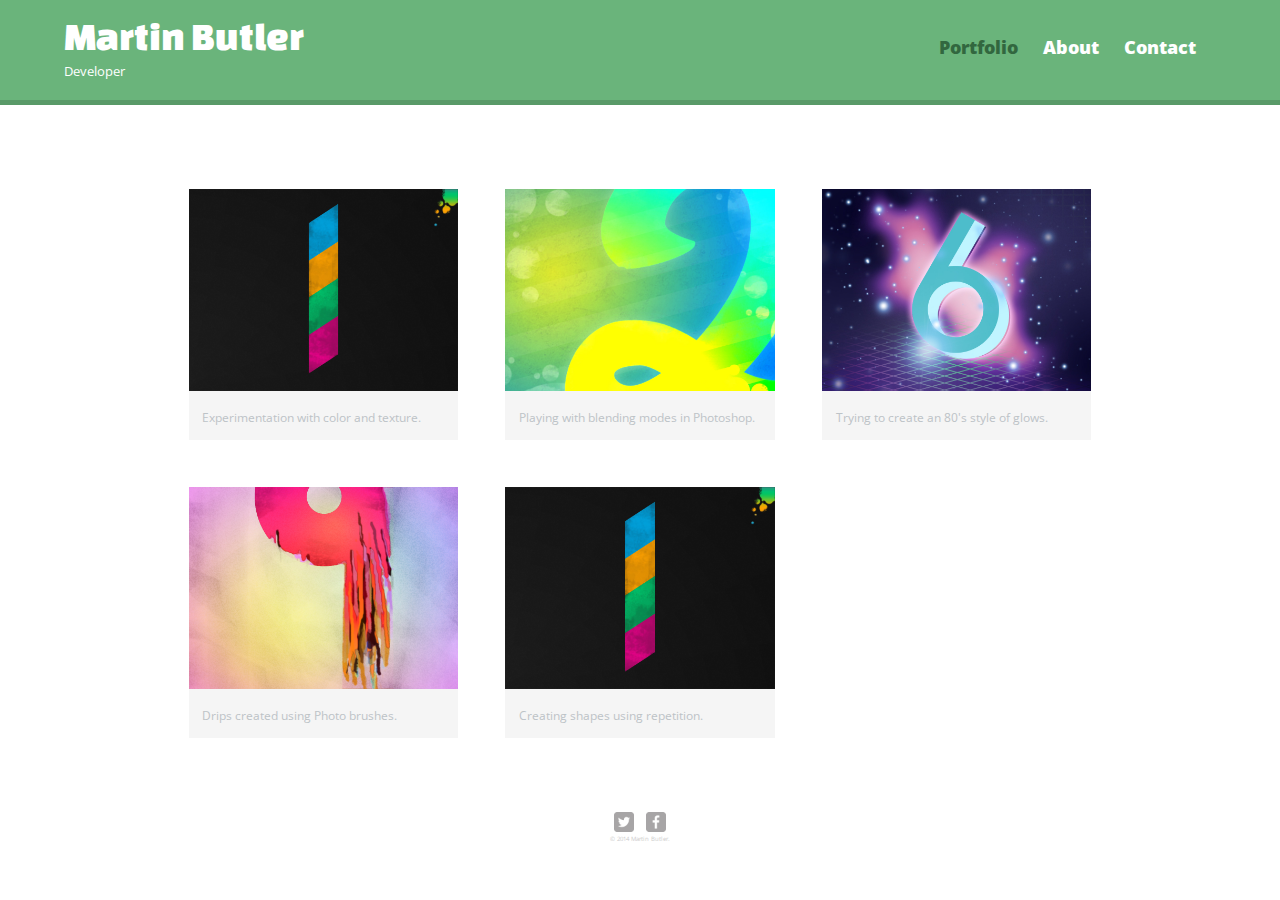
<file: index.html>
<!DOCTYPE html>
<html>
  <head>
    <meta charset="utf-8">
    <title>Martin Butler | Developer</title>
    <link rel="stylesheet" href="css/normalize.css">
    <link href='http://fonts.googleapis.com/css?family=Changa+One|Open+Sans:400italic,700italic,400,700,800' rel='stylesheet' type='text/css'>
    <link rel="stylesheet" href="css/main.css">
    <link rel="stylesheet" href="css/responsive.css">
    <meta name="viewport" content="width=device-width, initial-scale=1.0">
  </head>
  <body>
    <header>
      <a href="index.html" id="logo">
        <h1>Martin Butler</h1>
        <h2>Developer</h2>
      </a>
      <nav>
        <ul>
          <li><a href="index.html" class="selected">Portfolio</a></li>
          <li><a href="about.html">About</a></li>
          <li><a href="contact.html">Contact</a></li>
        </ul>
      </nav>
    </header>
    <div id="wrapper">
      <section>
        <ul id="gallery"> 
          <li>
            <a href="img/numbers-01.jpg">
              <img src="img/numbers-01.jpg" alt="">
              <p>Experimentation with color and texture.</p></a>
          </li>
          <li>
            <a href="img/numbers-02.jpg">
              <img src="img/numbers-02.jpg" alt="">
              <p>Playing with blending modes in Photoshop.</p></a>
          </li>
          <li>
            <a href="img/numbers-06.jpg">
              <img src="img/numbers-06.jpg" alt="">
              <p>Trying to create an 80's style of glows.</p></a>
          </li>
          <li>
            <a href="img/numbers-09.jpg">
              <img src="img/numbers-09.jpg" alt="">
              <p>Drips created using Photo brushes.</p></a>
          </li>
          <li>
            <a href="img/numbers-12.jpg">
              <img src="img/numbers-01.jpg" alt="">
              <p>Creating shapes using repetition.</p></a>
          </li>        
        </ul>
      </section>
      <footer>
        <a href="https://twitter.com/martyebutler"><img src="img/twitter-wrap.png" alt="Twitter Logo" class="social-icon"></a>
        <a href="https://www.facebook.com/martinebutler"><img src="img/facebook-wrap.png" alt="Facebook Logo" class="social-icon"></a>
        <p>&copy; 2014 Martin Butler.</p>
      </footer>
    </div>
  </body>
</html>
</file>
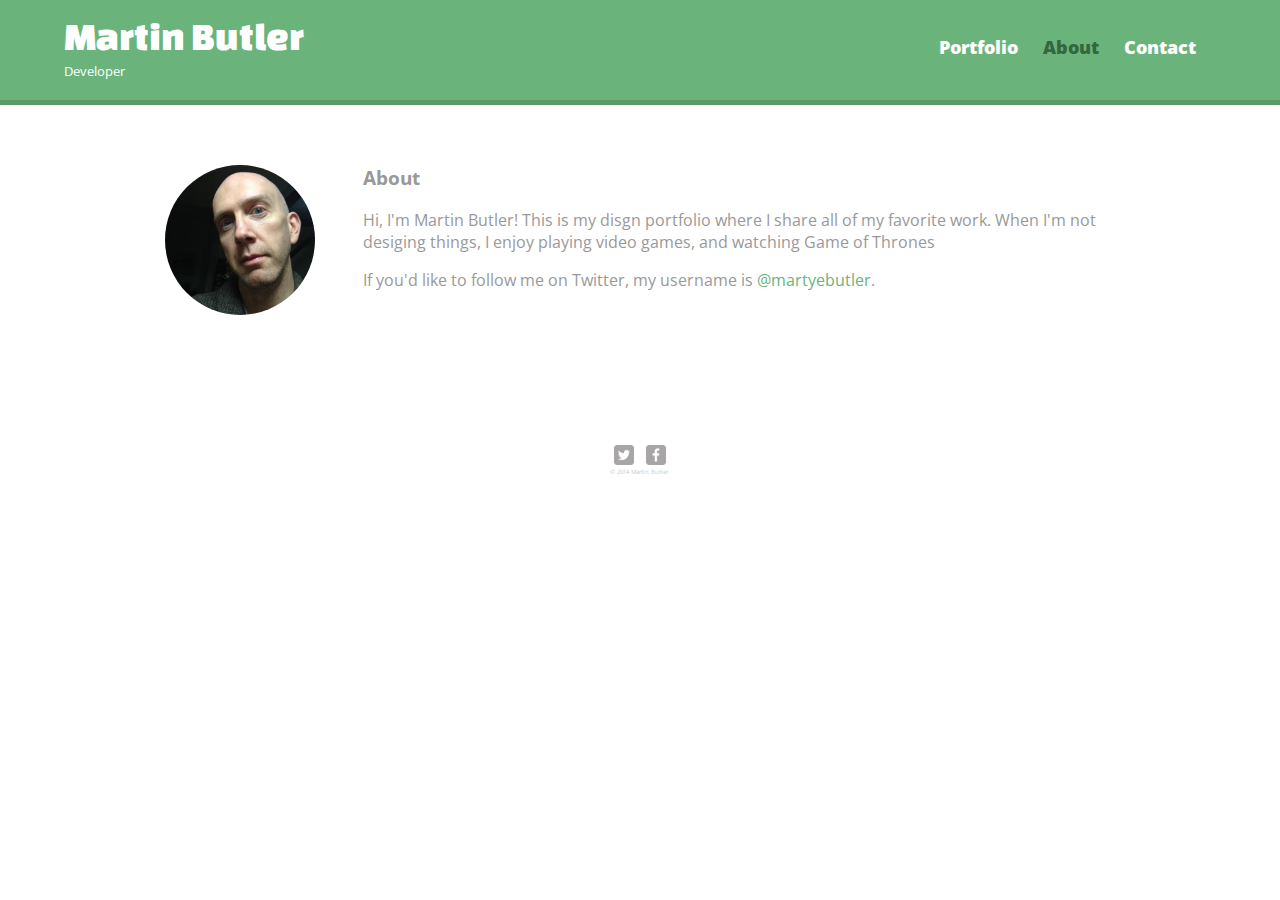
<file: about.html>
<!DOCTYPE html>
<html>
  <head>
    <meta charset="utf-8">
    <title>Martin Butler | Developer</title>
    <link rel="stylesheet" type="text/css" href="css/normalize.css">
    <link href='http://fonts.googleapis.com/css?family=Changa+One|Open+Sans:400italic,700italic,400,700,800' rel='stylesheet' type='text/css'>
    <link rel="stylesheet" type="text/css" href="css/main.css">
    <link rel="stylesheet" type="text/css" href="css/responsive.css">
    <meta name="viewport" content="width=device-width, initial-scale=1.0">
  </head>
  <body>
    <header>
      <a href="index.html" id="logo">
        <h1>Martin Butler</h1>
        <h2>Developer</h2>
      </a>
      <nav>
        <ul>
          <li><a href="index.html">Portfolio</a></li>
          <li><a href="about.html" class="selected">About</a></li>
          <li><a href="contact.html">Contact</a></li>
        </ul>
      </nav>
    </header>
    <div id="wrapper">
      <section>
        <img src="img/martin.jpg" alt="Photogrph of Martin Butler" class='profile-photo'>
        <h3>About</h3>
        <p>Hi, I'm Martin Butler! This is my disgn portfolio where I share all of my favorite work. When I'm not desiging things, I enjoy playing video games, and watching Game of Thrones</p>
        <p>If you'd like to follow me on Twitter, my username is <a href="https://twitter.com/martyebutler">@martyebutler</a>.</p>
      </section>
      <footer>
        <a href="https://twitter.com/martyebutler"><img src="img/twitter-wrap.png" alt="Twitter Logo" class="social-icon"></a>
        <a href="https://www.facebook.com/martinebutler"><img src="img/facebook-wrap.png" alt="Facebook Logo" class="social-icon"></a>
        <p>&copy; 2014 Martin Butler.</p>
      </footer>
    </div>
  </body>
</html>
</file>
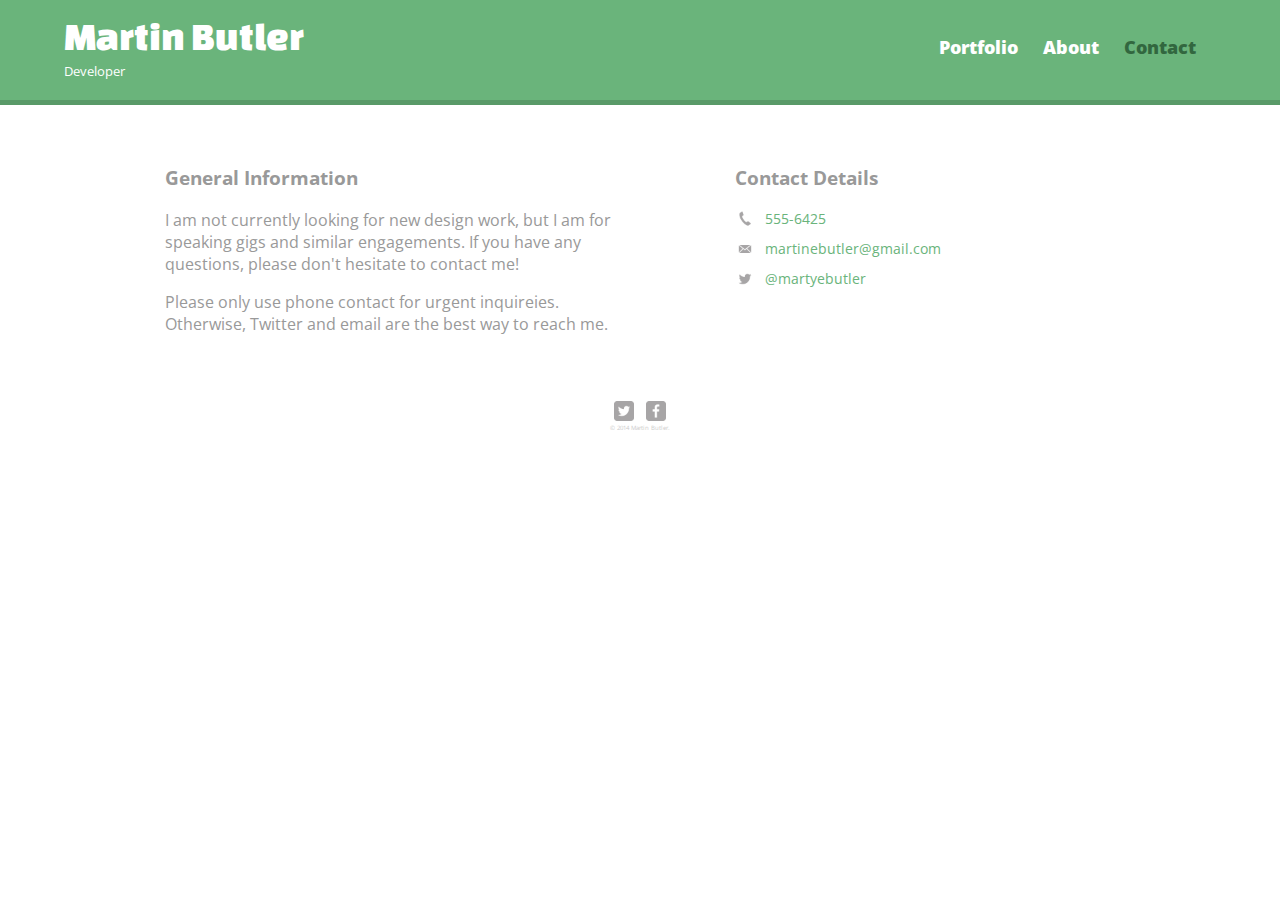
<file: contact.html>
<!DOCTYPE html>
<html>
  <head>
    <meta charset="utf-8">
    <title>Martin Butler | Developer</title>
    <link rel="stylesheet" type="text/css" href="css/normalize.css">
    <link href='http://fonts.googleapis.com/css?family=Changa+One|Open+Sans:400italic,700italic,400,700,800' rel='stylesheet' type='text/css'>
    <link rel="stylesheet" type="text/css" href="css/main.css">
    <link rel="stylesheet" type="text/css" href="css/responsive.css">
    <meta name="viewport" content="width=device-width, initial-scale=1.0">
  </head>
  <body>
    <header>
      <a href="index.html" id="logo">
        <h1>Martin Butler</h1>
        <h2>Developer</h2>
      </a>
      <nav>
        <ul>
          <li><a href="index.html">Portfolio</a></li>
          <li><a href="about.html">About</a></li>
          <li><a href="contact.html" class="selected">Contact</a></li>
        </ul>
      </nav>
    </header>
    <div id="wrapper">
      <section id="primary">
        <h3>General Information</h3>
        <p>I am not currently looking for new design work, but I am for speaking gigs and similar engagements.  If you have any questions, please don't hesitate to contact me!</p>
        <p>Please only use phone contact for urgent inquireies.  Otherwise, Twitter and email are the best way to reach me.</p>
      </section>
      <section id="secondary">
        <h3>Contact Details</h3>
        <ul class="contact-info">
          <li class="phone"><a href="tel:555-6425">555-6425</a></li>
          <li class="mail"><a href="mailto:martinebutler@gmail.com">martinebutler@gmail.com</a></li>
          <li class="twitter"><a href="http://twitter.com/intent/tweet?screen_name=martyebutler">@martyebutler</a></li>
        </ul>
      </section>
      <footer>
        <a href="https://twitter.com/martyebutler"><img src="img/twitter-wrap.png" alt="Twitter Logo" class="social-icon"></a>
        <a href="https://www.facebook.com/martinebutler"><img src="img/facebook-wrap.png" alt="Facebook Logo" class="social-icon"></a>
        <p>&copy; 2014 Martin Butler.</p>
      </footer>
    </div>
  </body>
</html>
</file>
<file: css/main.css>
/*****************
GENERAL
******************/

body {
    font-family: 'Open Sans', sans-serif;
}

#wrapper {
    max-width: 950px;
    margin: 0 auto;
    padding: 0 5%;
}

a {
    text-decoration: none;
}

img {
    max-width: 100%;
}

h3 {
    margin: 0 0 1em 0;
}


/*****************
HEADING
******************/

header {
    float: left;
    margin: 0 0 30px 0;
    padding: 5px 0 0 0;
    width: 100%
}

#logo {
    text-align: center;
    margin: 0;
}

h1 {
    font-family: 'Changa One', sans-serif;
    margin: 15px 0;
    font-size: 1.75em;
    font-weight: normal;
    line-height: 0.8em;
}

h2 {
    font-size: 0.75em;
    margin: -5px 0 0;
    font-weight: normal;
}

/*****************
NAVIGATION
******************/

nav {
    text-align: center;
    padding: 10px 0;
    margin: 20px 0 0;
}

nav ul {
    list-style: none;
    margin: 0 10px;
    padding: 0;
}

nav li {
     display: inline-block;
}

nav a {
    font-weight: 800;
    padding: 15px 10px;
}

/*****************
FOOTER
******************/

footer {
    font-size: .075em;
    text-align: center;
    clear: both;
    padding-top: 50px;
    color: #ccc;

}

.social-icon {
    width: 20px;
    height: 20px;
    margin: 0 5px;
}

/*****************
PAGE: PORTFOLOLIO
******************/

#gallery {
    margin: 0;
    padding: 0;
    list-style: none;
}

#gallery li {
    float: left;
    width: 45%;
    margin: 2.5%;
    background-color: #f5f5f5;
    color: #bdc3c7;
}

#gallery li a p {
    margin: 0;
    padding: 5%;
    font-size: .75em;
    color: #bdc3c7;
}
/*****************
PAGE: ABOUT
******************/

.profile-photo {
    display: block;
    max-width: 150px;
    margin: 0 auto 30px;
    border-radius: 100%;
}

/*****************
PAGE: CONTACT
******************/

.contact-info {
    list-style: none;
    padding: 0;
    margin: 0;
    font-size: .9em;
}

.contact-info a {
    display: block;
    min-height: 20px;
    background-repeat: no-repeat;
    background-size: 20px 20px;
    padding: 0 0 0 30px;
    margin: 0 0 10px;
}

.contact-info li.phone a {
    background-image: url('../img/phone.png');
}

.contact-info li.mail a {
    background-image: url('../img/mail.png');
}

.contact-info li.twitter a {
    background-image: url('../img/twitter.png');
}

/*****************
COLORING
******************/

/* site body */
body {
    background-color: #fff;
    color: #999;
}

/* green header */
header {
    background: #6ab47b;
    border-color: #599a68;
}

/* nav background on mobile */
nav {
    background: #599a68;
}

/* logo text */
h1, h2 {
    color: #fff;
}

/* links */
a {
    color: #6ab47b;
}   


/* nav link */
nav a, nav a:visited {
    color: #fff;

}

/* selected new link */
nav a.selected, nav a:hover {
    color: #32673f;
}
</file>
<file: css/responsive.css>
@media screen and (min-width: 480px) {
    /*****************
    TWO COLUMN LAYOUT
    ******************/

    #primary {
        width: 50%;
        float: left;
    }

    #secondary {
        width: 40%;
        float: right;
    }

    /*****************
    3 * 5 = 15 (2.5 on eqch side)
    100% - 15% = 85%
    85 / 3 = 28.33333333333
    ******************/

    /*****************
    PAGE: PORTFOLIO
    ******************/

    #gallery li {
        width: 28.3333%;
    }

    #gallery li:nth-child(4n) {
        clear: left;
    }

    /*****************
    PAGE: ABOUT
    ******************/

    .profile-photo {
        float: left;
        margin: 0 5% 80px 0;
    }
}

@media screen and (min-width: 660px) {
    /*****************
    HEADER
    ******************/

    nav {
        background: none;
        float: right;
        font-size: 1.125em;
        margin-right: 5%;
        text-align: right;
        width: 45%;
    }

    #logo {
        float: left;
        margin-left: 5%;
        text-align: left;
        width: 45%;
    }

    h1 {
        font-size: 2.5em;
    }

    h2 {
        font-size: 0.825em;
        margin-bottom: 20px;
    }

    header {
        border-bottom: 5px solid #599a68;
        margin-bottom: 60px;
    }
 
}
</file>
